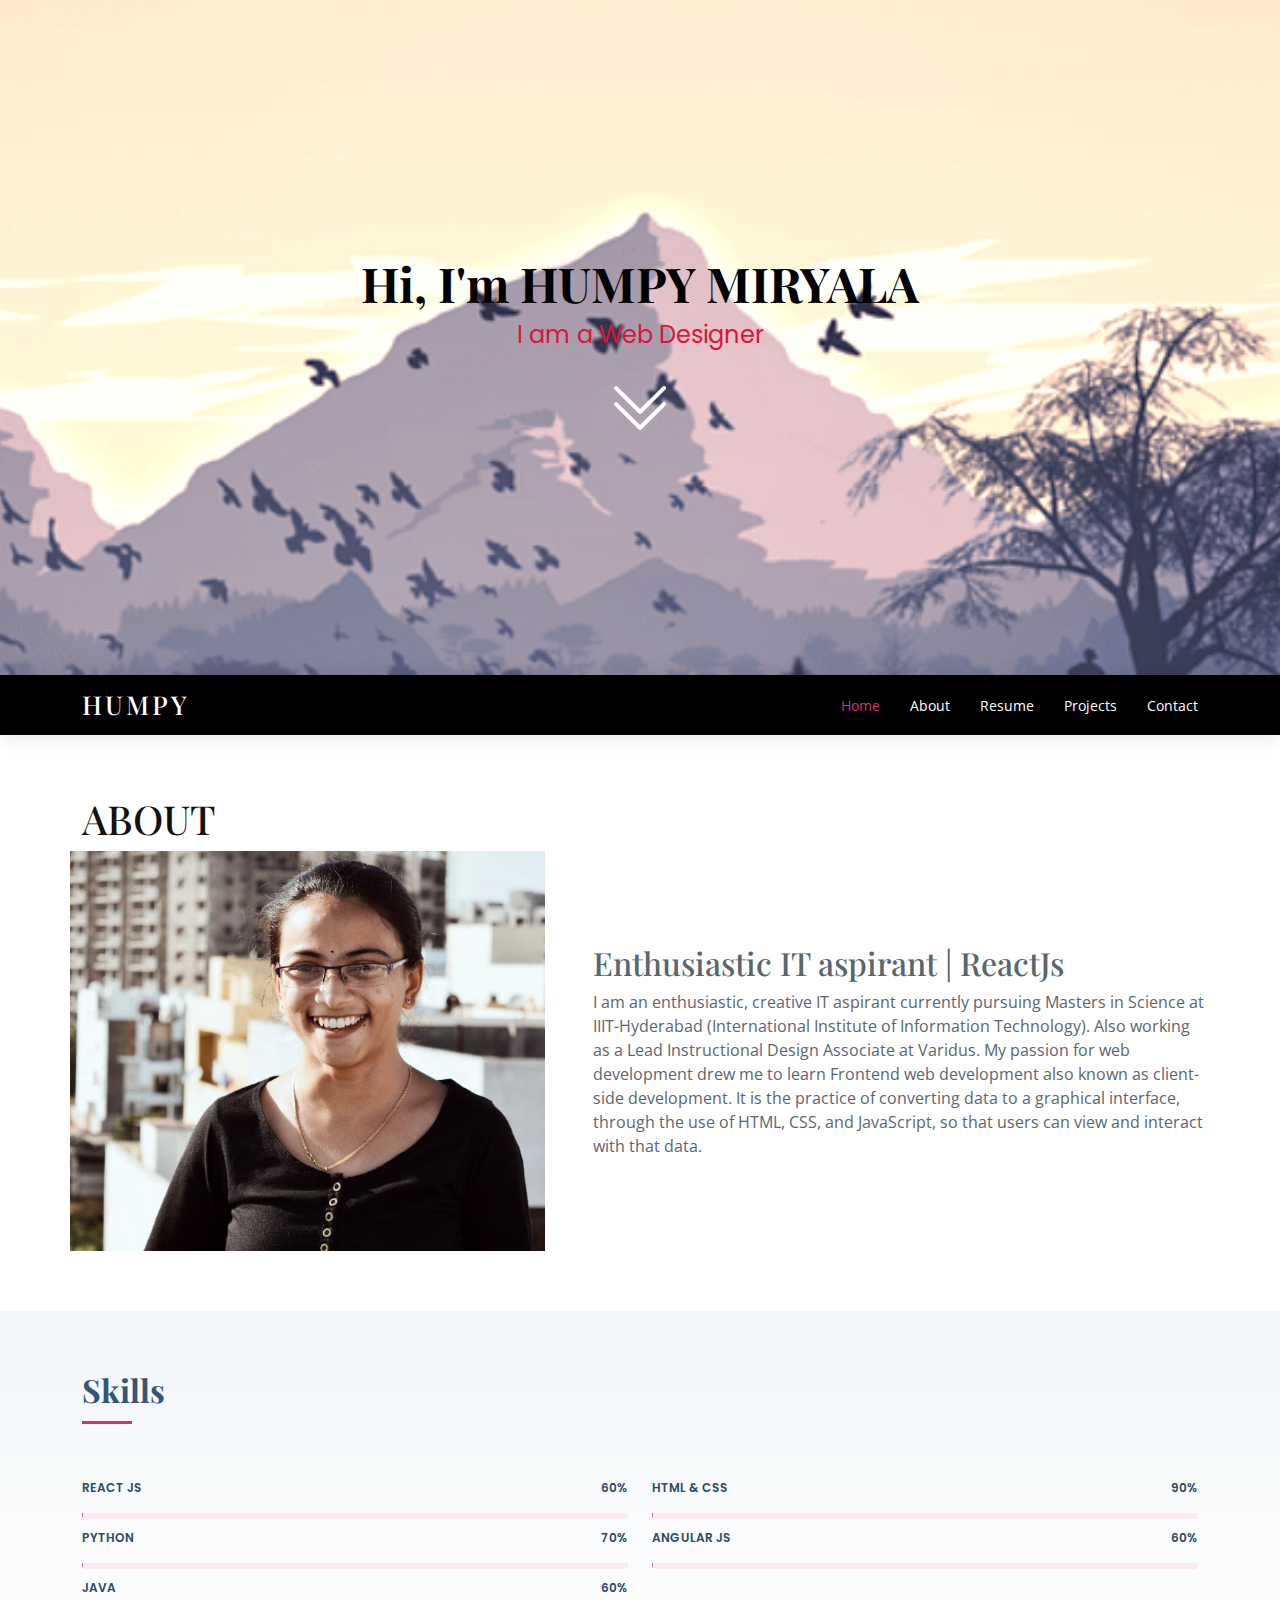
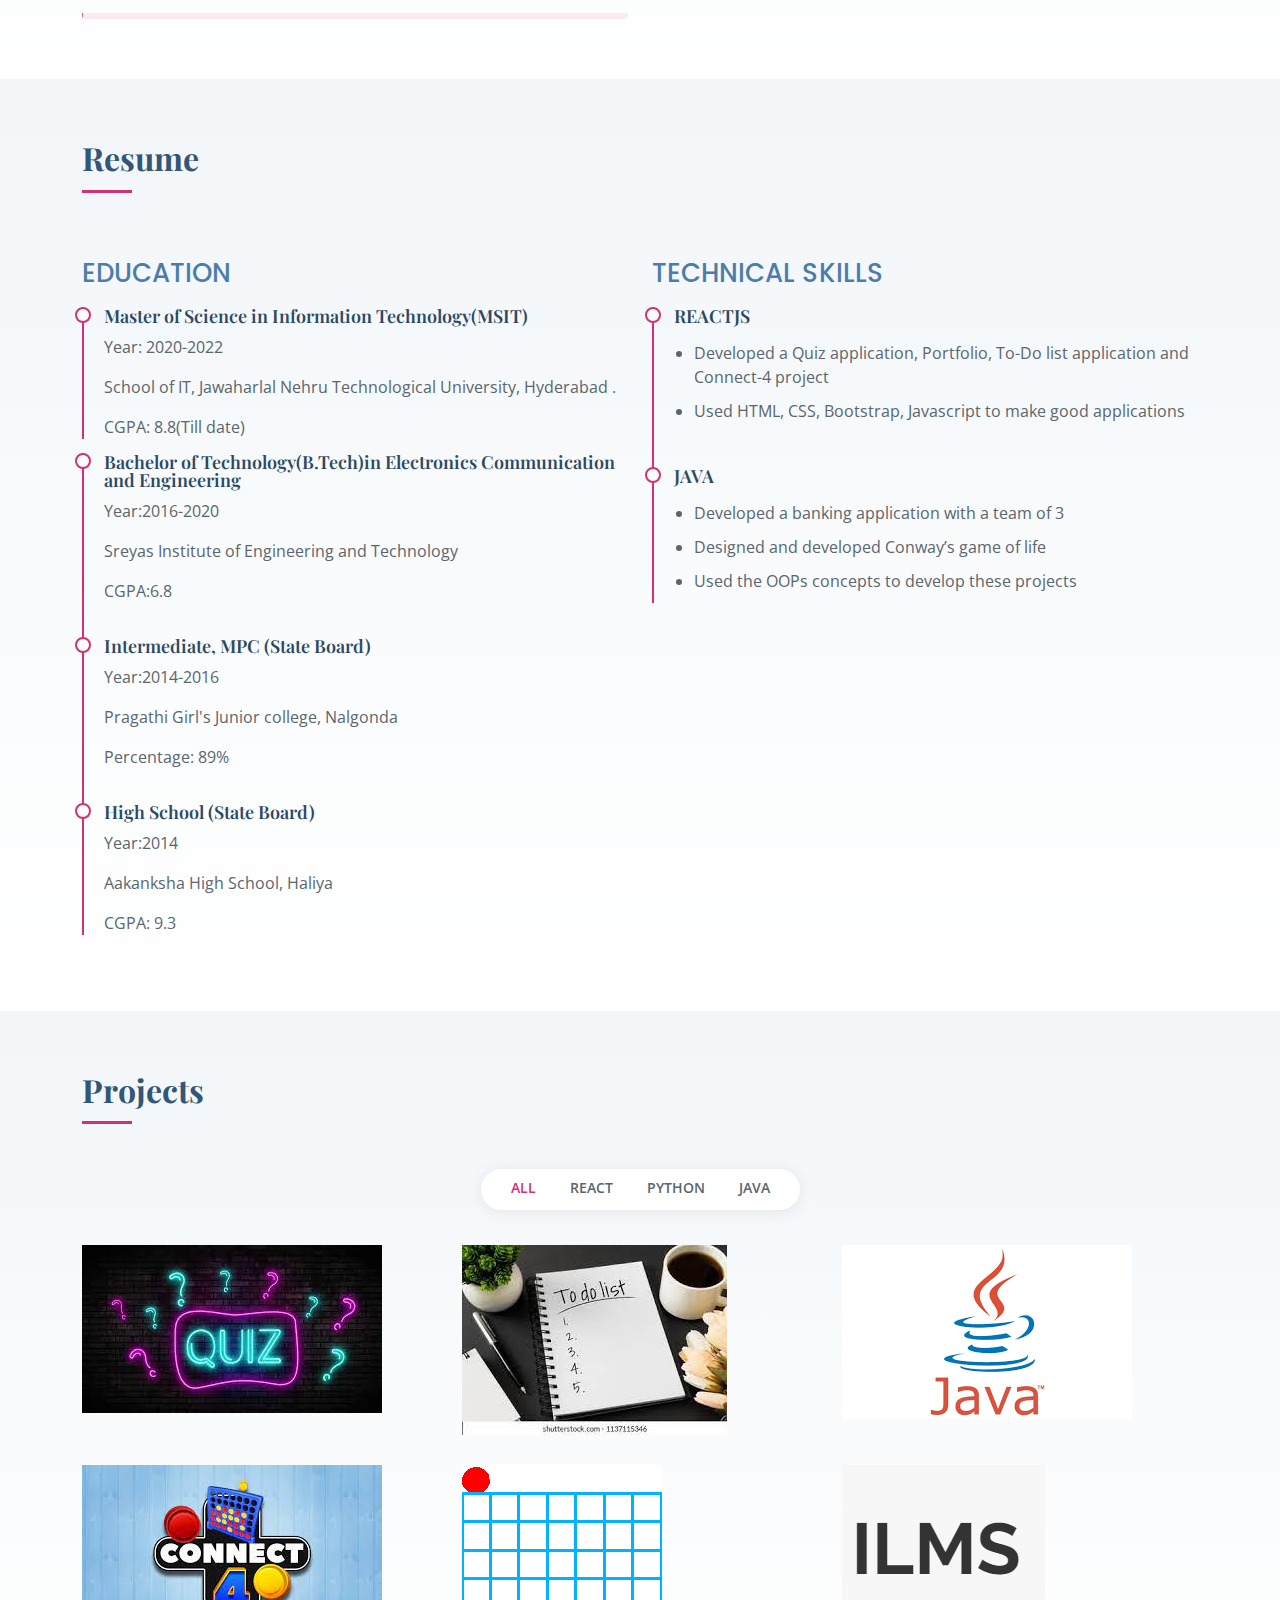
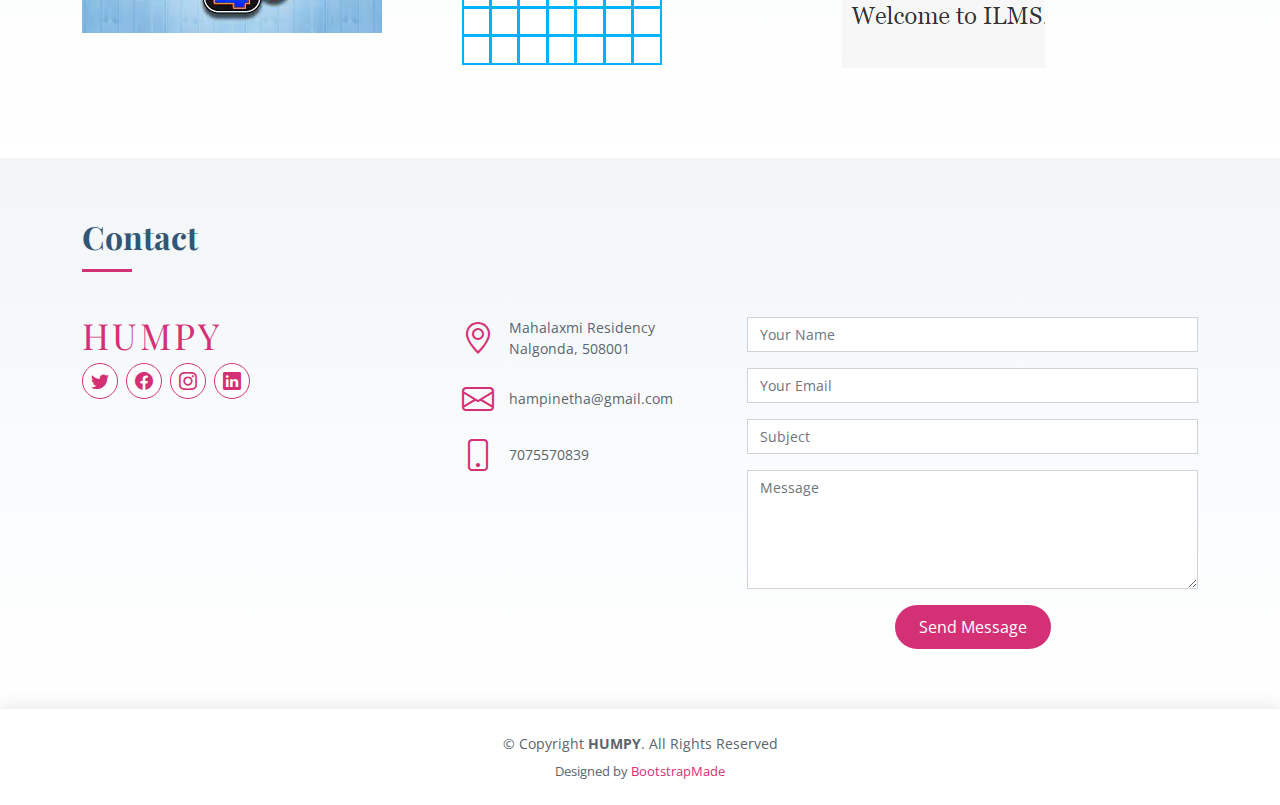
<file: index.html>
<!DOCTYPE html>
<html lang="en">

<head>
  <meta charset="utf-8">
  <meta content="width=device-width, initial-scale=1.0" name="viewport">

  <title>HUMPY Bootstrap Template - Index</title>
  <meta content="" name="description">
  <meta content="" name="keywords">

 

  <!-- Google Fonts -->
  <link href="https://fonts.googleapis.com/css?family=Open+Sans:300,300i,400,400i,600,600i,700,700i|Poppins:300,300i,400,400i,500,500i,600,600i,700,700i|Playfair+Display:400,400i,500,500i,600,600i,700,700i&subset=cyrillic" rel="stylesheet">

  <!-- Vendor CSS Files -->
  <link href="assets/vendor/bootstrap/css/bootstrap.min.css" rel="stylesheet">
  <link href="assets/vendor/bootstrap-icons/bootstrap-icons.css" rel="stylesheet">
  <link href="assets/vendor/boxicons/css/boxicons.min.css" rel="stylesheet">
  <link href="assets/vendor/glightbox/css/glightbox.min.css" rel="stylesheet">
  <link href="assets/vendor/swiper/swiper-bundle.min.css" rel="stylesheet">

  <!-- Template Main CSS File -->
  <link href="assets/css/style.css" rel="stylesheet">

</head>

<body>

  <!-- ======= Hero Section ======= -->
  <section id="hero" class="d-flex flex-column align-items-center justify-content-center">
    <h1>Hi, I'm HUMPY MIRYALA</h1>
    <h2><strong>I am a Web Designer</strong> </h2>
    <a href="#about" class="btn-get-started scrollto"><i class="bi bi-chevron-double-down"></i></a>
  </section><!-- End Hero -->

  <!-- ======= Header ======= -->
  <header id="header" class="d-flex align-items-center">
    <div class="container d-flex align-items-center justify-content-between">

      <div class="logo">
        <h1><a href="index.html">HUMPY</a></h1>
        <!-- Uncomment below if you prefer to use an image logo -->
        <!-- <a href="index.html"><img src="assets/img/logo.png" alt="" class="img-fluid"></a>-->
      </div>

      <nav id="navbar" class="navbar">
        <ul>
          <li><a class="nav-link scrollto active" href="#hero">Home</a></li>
          <li><a class="nav-link scrollto" href="#about">About</a></li>
          <li><a class="nav-link scrollto" href="#resume">Resume</a></li>
          
          <li><a class="nav-link scrollto" href="#portfolio">Projects</a></li>
          
          <li><a class="nav-link scrollto" href="#contact">Contact</a></li>
        </ul>
        <i class="bi bi-list mobile-nav-toggle"></i>
      </nav><!-- .navbar -->

    </div>
  </header><!-- End Header -->

  <main id="main">

    <!-- ======= About Section ======= -->
   
    <section id="about" class="about">
      <div class="container">
         <h1>ABOUT</h1>
        <div class="row no-gutters">
          <div class="image col-xl-5 d-flex align-items-stretch justify-content-center justify-content-lg-start"></div>
          <div class="col-xl-7 ps-0 ps-lg-5 pe-lg-1 d-flex align-items-stretch">
            <div class="content d-flex flex-column justify-content-center">
            <h2>Enthusiastic IT aspirant | ReactJs </h2>

            <p> I am an enthusiastic, creative IT aspirant currently pursuing Masters in Science at IIIT-Hyderabad (International Institute of Information Technology). Also working as a Lead Instructional Design Associate at Varidus.

              My passion for web development drew me to learn Frontend web development also known as client-side development. It is the practice of converting data to a graphical interface, through the use of HTML, CSS, and JavaScript, so that users can view and interact with that data.
          </p>
          
    </section><!-- End About Section -->

    <!-- ======= Skills Section ======= -->
    <section id="skills" class="skills section-bg">
      <div class="container">

        <div class="section-title">
          <h2>Skills</h2>
          
        </div>

        <div class="row skills-content">

          <div class="col-lg-6">

             <div class="progress">
              <span class="skill">REACT JS<i class="val">60%</i></span>
              <div class="progress-bar-wrap">
                <div class="progress-bar" role="progressbar" aria-valuenow="60" aria-valuemin="0" aria-valuemax="100"></div>
              </div>
            </div>

            <div class="progress">
              <span class="skill">PYTHON<i class="val">70%</i></span>
              <div class="progress-bar-wrap">
                <div class="progress-bar" role="progressbar" aria-valuenow="70" aria-valuemin="0" aria-valuemax="100"></div>
              </div>
            </div>

            <div class="progress">
              <span class="skill">JAVA <i class="val">60%</i></span>
              <div class="progress-bar-wrap">
                <div class="progress-bar" role="progressbar" aria-valuenow="60" aria-valuemin="0" aria-valuemax="100"></div>
              </div>
            </div>

          </div>

          <div class="col-lg-6">

            <div class="progress">
              <span class="skill">HTML & CSS<i class="val">90%</i></span>
              <div class="progress-bar-wrap">
                <div class="progress-bar" role="progressbar" aria-valuenow="90" aria-valuemin="0" aria-valuemax="100"></div>
              </div>
            </div>

            <div class="progress">
              <span class="skill">ANGULAR JS <i class="val">60%</i></span>
              <div class="progress-bar-wrap">
                <div class="progress-bar" role="progressbar" aria-valuenow="60" aria-valuemin="0" aria-valuemax="100"></div>
              </div>
            </div>


          </div>

        </div>

      </div>
    </section><!-- End Skills Section -->

    <!-- ======= Resume Section ======= -->
    <section id="resume" class="resume section-bg">
      <div class="container">

        <div class="section-title">
          <h2>Resume</h2>
        
        </div>

        <div class="row">
          <div class="col-lg-6">
            <h3 class="resume-title">EDUCATION</h3>
            <div class="resume-item pb-0">
              <h4>Master of Science in Information Technology(MSIT)</h4>
              <p> Year: 2020-2022 </p>
              <p> School of IT, Jawaharlal Nehru Technological University, Hyderabad .</p>
              <p>CGPA: 8.8(Till date) </p>
            </div>

            <div class="resume-item">
              <h4>Bachelor of Technology(B.Tech)in Electronics Communication and Engineering</h4>
              <p>Year:2016-2020</p>
              <p>Sreyas Institute of Engineering and Technology </p>
              <p>CGPA:6.8</p>
            </div>

            <div class="resume-item">
              <h4>Intermediate, MPC (State Board)  </h4>
              <p>Year:2014-2016 </p>
              <p>Pragathi Girl's Junior college, Nalgonda</p>
              <p>Percentage: 89%</p>
            </div>

           <div class="resume-item pb-0">
              <h4>High School (State Board)</h4>
              <p> Year:2014 </p>
              <p> Aakanksha High School, Haliya</p>
              <p>CGPA: 9.3 </p>
            </div>
          </div>


          <div class="col-lg-6">
            <h3 class="resume-title">TECHNICAL SKILLS</h3>
            <div class="resume-item">
              <h4>REACTJS</h4>
              <p>
              <ul>
                <li> Developed a Quiz application, Portfolio, To-Do list application and Connect-4 project </li>
                <li>Used HTML, CSS, Bootstrap, Javascript to make good applications </li>
              </ul>
              </p>
            </div>
            <!-- <div class="resume-item">
              <h4>CLOUD DEVOPS</h4>
              <p>
              <ul>
                <li> In Cloud deployed the static web pages using S3 bucket, and EC2 Instance</li>
                 <li> Designed Infrastructure diagram for an organization </li>
                <li>Have knowledge on Ansible and Jenkins</li>
              </ul>
              </p>
            </div> -->

           <div class="resume-item">
              <h4>JAVA</h4>
              <p>
              <ul>
                <li> Developed a banking application with a team of 3 </li>
                <li> Designed and developed Conway’s game of life </li>
                <li>Used the OOPs concepts to develop these projects </li>

              </ul>
              </p>
            </div>
          </div>
        </div>

      </div>
    </section><!-- End Resume Section -->


    <!-- ======= Portfolio Section ======= -->
    <section id="portfolio" class="portfolio section-bg">
      <div class="container">

        <div class="section-title">
          <h2>Projects </h2>
         
        </div>

        <div class="row">
          <div class="col-lg-12 d-flex justify-content-center">
            <ul id="portfolio-flters">
              <li data-filter="*" class="filter-active">All</li>
              <li data-filter=".filter-app">REACT</li>
              <li data-filter=".filter-card">PYTHON</li>
              <li data-filter=".filter-web">JAVA</li>
            </ul>
          </div>
        </div>

        <div class="row portfolio-container">

          <div class="col-lg-4 col-md-6 portfolio-item filter-app">
            <div class="portfolio-wrap">
              <img src="assets/img/portfolio/quu.jpg" class="img-fluid" alt="">
              <div class="portfolio-info">
                <h4>QUIZ APPLICATION </h4>
                <p>HTML,CSS,JAVASCRIPT,BOOTSTRAP</p>
              </div>
              <div class="portfolio-links">
                <a href="assets/img/portfolio/quu.jpg" data-gallery="portfolioGallery" class="portfolio-lightbox" title="REACT"><i class="bx bx-plus"></i></a>
                <a href="portfolio-details.html" title="More Details"><i class="bx bx-link"></i></a>
              </div>
            </div>
          </div>

         

          <div class="col-lg-4 col-md-6 portfolio-item filter-app">
            <div class="portfolio-wrap">
              <img src="assets/img/portfolio/todo.jpg" class="img-fluid" alt="">
              <div class="portfolio-info">
                <h4>TODO LIST </h4>
                <p>HTML,CSS,JAVASCRIPT,BOOTSTRAP,JSON,AJAX</p>
              </div>
              <div class="portfolio-links">
                <a href="assets/img/portfolio/todo.jpg" data-gallery="portfolioGallery" class="portfolio-lightbox" title="TODO LIST"><i class="bx bx-plus"></i></a>
                <a href="reactproject2.html" title="More Details"><i class="bx bx-link"></i></a>
              </div>
            </div>
          </div>

          

          <div class="col-lg-4 col-md-6 portfolio-item filter-web">
            <div class="portfolio-wrap">
              <img src="assets/img/portfolio/java.png" class="img-fluid" alt="">
              <div class="portfolio-info">
                <h4>JAVA</h4>
                <p>OOPS</p>
              </div>
              <div class="portfolio-links">
                <a href="assets/img/portfolio/java.png" data-gallery="portfolioGallery" class="portfolio-lightbox" title="JAVA"><i class="bx bx-plus"></i></a>
                <a href="javaproject.html" title="More Details"><i class="bx bx-link"></i></a>
              </div>
            </div>
          </div>

          <div class="col-lg-4 col-md-6 portfolio-item filter-app">
            <div class="portfolio-wrap">
              <img src="assets/img/portfolio/connect.jpg" class="img-fluid" alt="">
              <div class="portfolio-info">
                <h4>CONNECT4</h4>
                <p>HTML,CSS,JAVASCRIPT,BOOTSTRAP,JSON,AJAX</p>
              </div>
              <div class="portfolio-links">
                <a href="assets/img/portfolio/connect.jpg" data-gallery="portfolioGallery" class="portfolio-lightbox" title="CONNECT4"><i class="bx bx-plus"></i></a>
                <a href="reactproject3.html" title="More Details"><i class="bx bx-link"></i></a>
              </div>
            </div>
          </div>

          <div class="col-lg-4 col-md-6 portfolio-item filter-card">
            <div class="portfolio-wrap">
              <img src="assets/img/portfolio/cont.gif" class="img-fluid" alt="">
              <div class="portfolio-info">
                <h4>CONNECT4 </h4>
                <p>PYTHON</p>
              </div>
              <div class="portfolio-links">
                <a href="assets/img/portfolio/cont.gif" data-gallery="portfolioGallery" class="portfolio-lightbox" title="Card 1"><i class="bx bx-plus"></i></a>
                <a href="pythonproject.html" title="More Details"><i class="bx bx-link"></i></a>
              </div>
            </div>
          </div>      
         <!-- ILMS-->
          <div class="col-lg-4 col-md-6 portfolio-item filter-app">
            <div class="portfolio-wrap">
              <img src="assets/img/portfolio/ilms.png" class="img-fluid" alt="">
              <div class="portfolio-info">
                <h4>ILMS </h4>
                <p>REACTJS</p>
              </div>
              <div class="portfolio-links">
                <a href="assets/img/portfolio/ilms.png" data-gallery="portfolioGallery" class="portfolio-lightbox" title="ilms"><i class="bx bx-plus"></i></a>
                <a href="reactproject4.html" title="More Details"><i class="bx bx-link"></i></a>
              </div>
            </div>
          </div>      
         

        </div>

      </div>
    </section><!-- End Portfolio Section -->

    

    <!-- ======= Contact Section ======= -->
    <section id="contact" class="contact section-bg">
      <div class="container">

        <div class="section-title">
          <h2>Contact</h2>
          
        </div>

        <div class="row">

          <div class="col-lg-4 col-md-4">
            <div class="contact-about">
              <h3>HUMPY</h3>
              
              <div class="social-links">
                <a href="https://twitter.com/Humpymiryala1" class="twitter"><i class="bi bi-twitter"></i></a>
                <a href="#" class="facebook"><i class="bi bi-facebook"></i></a>
                <a href="https://www.instagram.com/humpymiryala/" class="instagram"><i class="bi bi-instagram"></i></a>
                <a href="https://www.linkedin.com/in/humpy-miryala" class="linkedin"><i class="bi bi-linkedin"></i></a>
              </div>
            </div>
          </div>

          <div class="col-lg-3 col-md-4">
            <div class="info">
              <div class="d-flex align-items-center">
                <i class="bi bi-geo-alt"></i>
                <p>Mahalaxmi Residency<br>Nalgonda, 508001</p>
              </div>

              <div class="d-flex align-items-center mt-4">
                <i class="bi bi-envelope"></i>
                <p>hampinetha@gmail.com</p>
              </div>

              <div class="d-flex align-items-center mt-4">
                <i class="bi bi-phone"></i>
                <p>7075570839</p>
              </div>

            </div>
          </div>

          <div class="col-lg-5 col-md-8">
            <form action="forms/contact.php" method="post" role="form" class="php-email-form">
              <div class="form-group">
                <input type="text" name="name" class="form-control" id="name" placeholder="Your Name" required>
              </div>
              <div class="form-group mt-3">
                <input type="email" class="form-control" name="email" id="email" placeholder="Your Email" required>
              </div>
              <div class="form-group mt-3">
                <input type="text" class="form-control" name="subject" id="subject" placeholder="Subject" required>
              </div>
              <div class="form-group mt-3">
                <textarea class="form-control" name="message" rows="5" placeholder="Message" required></textarea>
              </div>
              <div class="my-3">
                <div class="loading">Loading</div>
                <div class="error-message"></div>
                <div class="sent-message">Your message has been sent. Thank you!</div>
              </div>
              <div class="text-center"><button type="submit">Send Message</button></div>
            </form>
          </div>

        </div>

      </div>
    </section><!-- End Contact Section -->

  </main><!-- End #main -->

  <!-- ======= Footer ======= -->
  <footer id="footer">
    <div class="container">
      <div class="copyright">
        &copy; Copyright <strong><span>HUMPY</span></strong>. All Rights Reserved
      </div>
      <div class="credits">
        <!-- All the links in the footer should remain intact. -->
        <!-- You can delete the links only if you purchased the pro version. -->
        <!-- Licensing information: https://bootstrapmade.com/license/ -->
        <!-- Purchase the pro version with working PHP/AJAX contact form: https://bootstrapmade.com/free-html-bootstrap-template-lonely/ -->
        Designed by <a href="https://bootstrapmade.com/">BootstrapMade</a>
      </div>
    </div>
  </footer><!-- End  Footer -->

  <a href="#" class="back-to-top d-flex align-items-center justify-content-center"><i class="bi bi-arrow-up-short"></i></a>

  <!-- Vendor JS Files -->
  <script src="assets/vendor/bootstrap/js/bootstrap.bundle.min.js"></script>
  <script src="assets/vendor/glightbox/js/glightbox.min.js"></script>
  <script src="assets/vendor/isotope-layout/isotope.pkgd.min.js"></script>
  <script src="assets/vendor/php-email-form/validate.js"></script>
  <script src="assets/vendor/purecounter/purecounter.js"></script>
  <script src="assets/vendor/swiper/swiper-bundle.min.js"></script>
  <script src="assets/vendor/waypoints/noframework.waypoints.js"></script>

  <!-- Template Main JS File -->
  <script src="assets/js/main.js"></script>

</body>

</html>
</file>
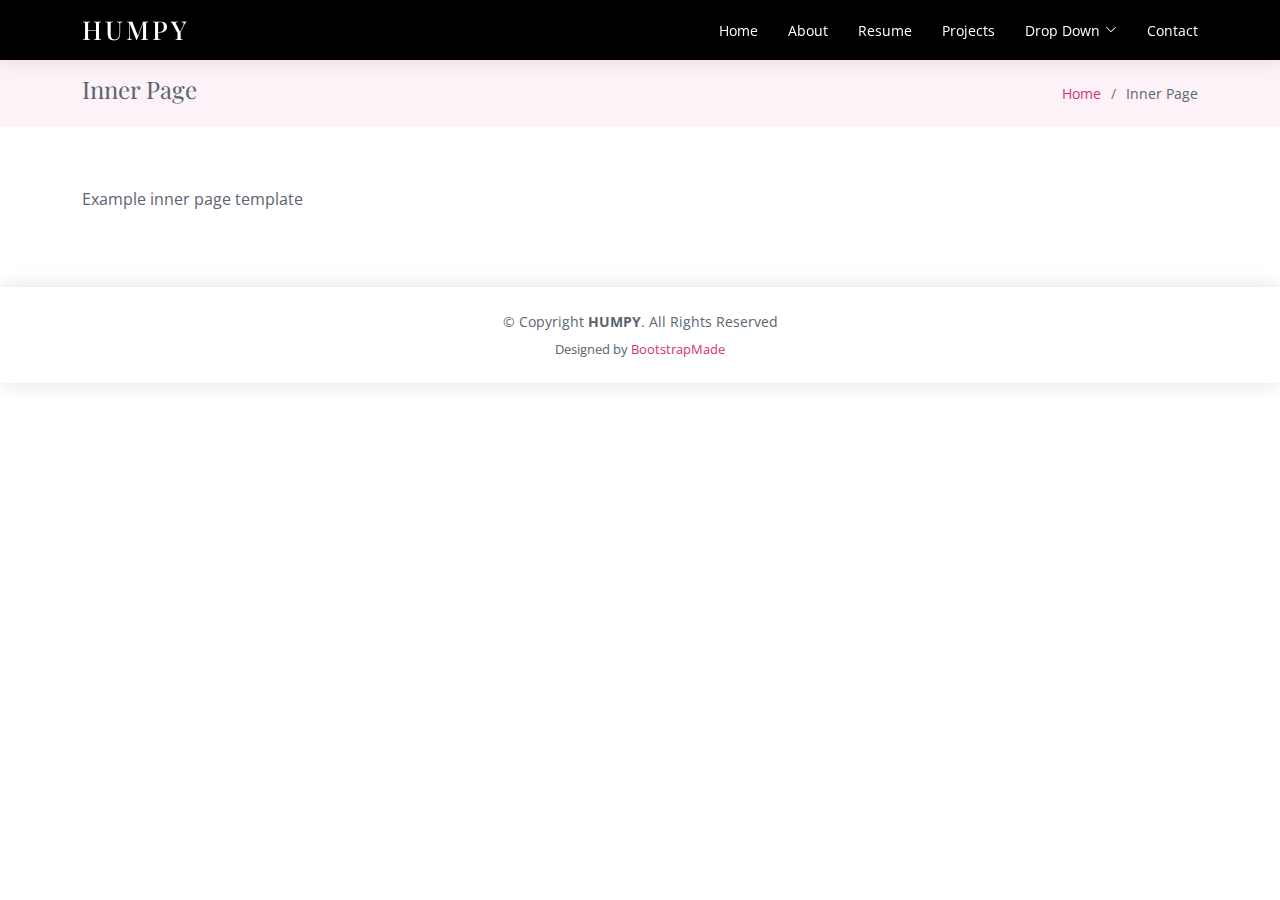
<file: inner-page.html>
<!DOCTYPE html>
<html lang="en">

<head>
  <meta charset="utf-8">
  <meta content="width=device-width, initial-scale=1.0" name="viewport">

  <title>Inner Page - HUMPY Bootstrap Template</title>
  <meta content="" name="description">
  <meta content="" name="keywords">

  

  <!-- Google Fonts -->
  <link href="https://fonts.googleapis.com/css?family=Open+Sans:300,300i,400,400i,600,600i,700,700i|Poppins:300,300i,400,400i,500,500i,600,600i,700,700i|Playfair+Display:400,400i,500,500i,600,600i,700,700i&subset=cyrillic" rel="stylesheet">

  <!-- Vendor CSS Files -->
  <link href="assets/vendor/bootstrap/css/bootstrap.min.css" rel="stylesheet">
  <link href="assets/vendor/bootstrap-icons/bootstrap-icons.css" rel="stylesheet">
  <link href="assets/vendor/boxicons/css/boxicons.min.css" rel="stylesheet">
  <link href="assets/vendor/glightbox/css/glightbox.min.css" rel="stylesheet">
  <link href="assets/vendor/swiper/swiper-bundle.min.css" rel="stylesheet">

  <!-- Template Main CSS File -->
  <link href="assets/css/style.css" rel="stylesheet">

  <!-- =======================================================
  * Template Name: Lonely - v4.2.0
  * Template URL: https://bootstrapmade.com/free-html-bootstrap-template-lonely/
  * Author: BootstrapMade.com
  * License: https://bootstrapmade.com/license/
  ======================================================== -->
</head>

<body>

  <!-- ======= Header ======= -->
  <header id="header" class="d-flex align-items-center">
    <div class="container d-flex align-items-center justify-content-between">

      <div class="logo">
        <h1><a href="index.html">HUMPY</a></h1>
        <!-- Uncomment below if you prefer to use an image logo -->
        <!-- <a href="index.html"><img src="assets/img/logo.png" alt="" class="img-fluid"></a>-->
      </div>

      <nav id="navbar" class="navbar">
        <ul>
          <li><a class="nav-link scrollto " href="#hero">Home</a></li>
          <li><a class="nav-link scrollto" href="#about">About</a></li>
          <li><a class="nav-link scrollto" href="#resume">Resume</a></li>
          <!-- <li><a class="nav-link scrollto" href="#services">Services</a></li> -->
          <li><a class="nav-link scrollto" href="#portfolio">Projects</a></li>
          <li class="dropdown"><a href="#"><span>Drop Down</span> <i class="bi bi-chevron-down"></i></a>
           
          </li>
          <li><a class="nav-link scrollto" href="#contact">Contact</a></li>
        </ul>
        <i class="bi bi-list mobile-nav-toggle"></i>
      </nav><!-- .navbar -->

    </div>
  </header><!-- End Header -->

  <main id="main">

    <!-- ======= Breadcrumbs Section ======= -->
    <section class="breadcrumbs">
      <div class="container">

        <div class="d-flex justify-content-between align-items-center">
          <h2>Inner Page</h2>
          <ol>
            <li><a href="index.html">Home</a></li>
            <li>Inner Page</li>
          </ol>
        </div>

      </div>
    </section><!-- End Breadcrumbs Section -->

    <section class="inner-page">
      <div class="container">
        <p>
          Example inner page template
        </p>
      </div>
    </section>

  </main><!-- End #main -->

  <!-- ======= Footer ======= -->
  <footer id="footer">
    <div class="container">
      <div class="copyright">
        &copy; Copyright <strong><span>HUMPY</span></strong>. All Rights Reserved
      </div>
      <div class="credits">
        <!-- All the links in the footer should remain intact. -->
        <!-- You can delete the links only if you purchased the pro version. -->
        <!-- Licensing information: https://bootstrapmade.com/license/ -->
        <!-- Purchase the pro version with working PHP/AJAX contact form: https://bootstrapmade.com/free-html-bootstrap-template-lonely/ -->
        Designed by <a href="https://bootstrapmade.com/">BootstrapMade</a>
      </div>
    </div>
  </footer><!-- End  Footer -->

  <a href="#" class="back-to-top d-flex align-items-center justify-content-center"><i class="bi bi-arrow-up-short"></i></a>

  <!-- Vendor JS Files -->
  <script src="assets/vendor/bootstrap/js/bootstrap.bundle.min.js"></script>
  <script src="assets/vendor/glightbox/js/glightbox.min.js"></script>
  <script src="assets/vendor/isotope-layout/isotope.pkgd.min.js"></script>
  <script src="assets/vendor/php-email-form/validate.js"></script>
  <script src="assets/vendor/purecounter/purecounter.js"></script>
  <script src="assets/vendor/swiper/swiper-bundle.min.js"></script>
  <script src="assets/vendor/waypoints/noframework.waypoints.js"></script>

  <!-- Template Main JS File -->
  <script src="assets/js/main.js"></script>

</body>

</html>
</file>
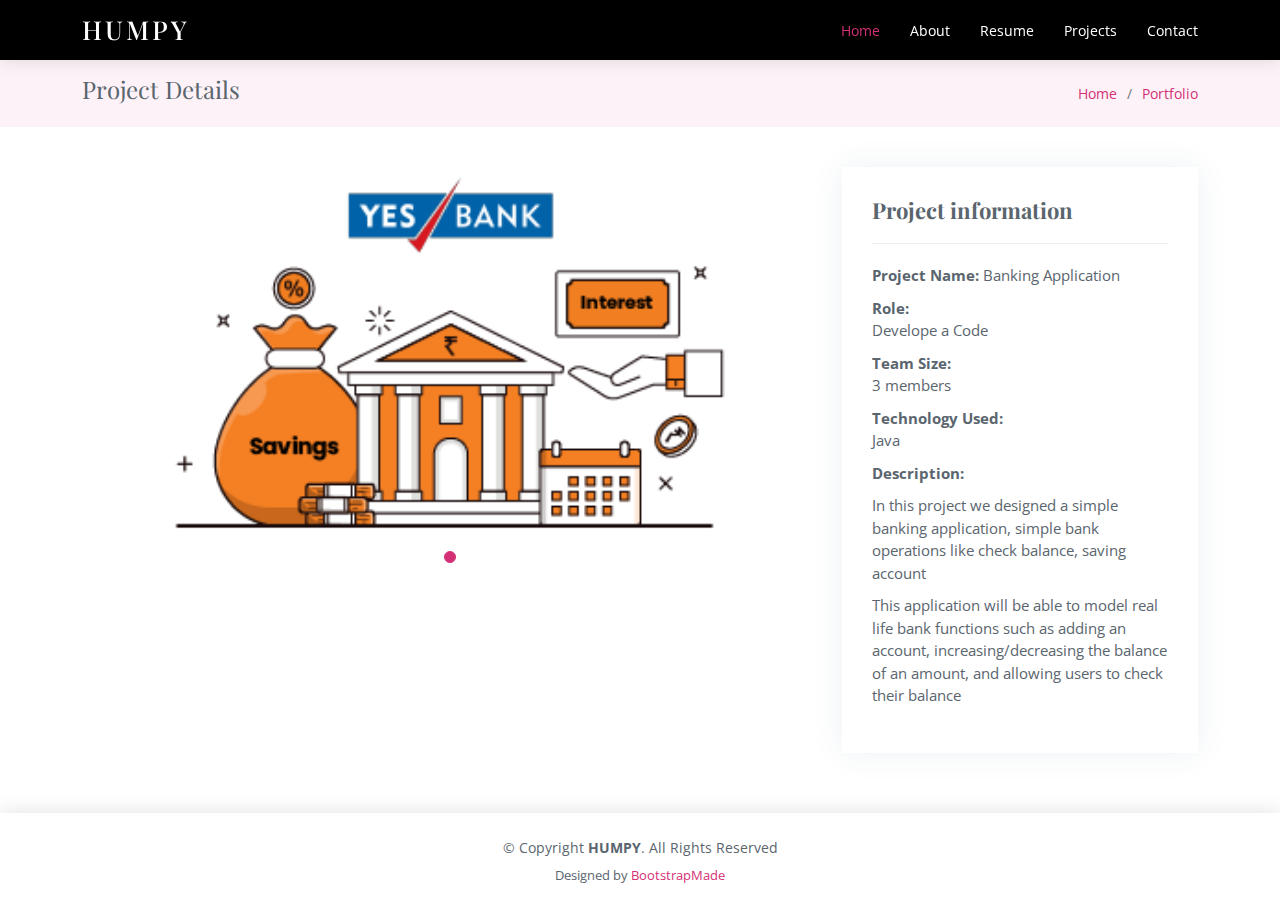
<file: javaproject.html>
<!DOCTYPE html>
<html lang="en">

<head>
  <meta charset="utf-8">
  <meta content="width=device-width, initial-scale=1.0" name="viewport">

  <title>Portfolio Details - HUMPY Bootstrap Template</title>
  <meta content="" name="description">
  <meta content="" name="keywords">

  

  <!-- Google Fonts -->
  <link href="https://fonts.googleapis.com/css?family=Open+Sans:300,300i,400,400i,600,600i,700,700i|Poppins:300,300i,400,400i,500,500i,600,600i,700,700i|Playfair+Display:400,400i,500,500i,600,600i,700,700i&subset=cyrillic" rel="stylesheet">

  <!-- Vendor CSS Files -->
  <link href="assets/vendor/bootstrap/css/bootstrap.min.css" rel="stylesheet">
  <link href="assets/vendor/bootstrap-icons/bootstrap-icons.css" rel="stylesheet">
  <link href="assets/vendor/boxicons/css/boxicons.min.css" rel="stylesheet">
  <link href="assets/vendor/glightbox/css/glightbox.min.css" rel="stylesheet">
  <link href="assets/vendor/swiper/swiper-bundle.min.css" rel="stylesheet">

  <!-- Template Main CSS File -->
  <link href="assets/css/style.css" rel="stylesheet">

  <!-- =======================================================
  * Template Name: Lonely - v4.2.0
  * Template URL: https://bootstrapmade.com/free-html-bootstrap-template-lonely/
  * Author: BootstrapMade.com
  * License: https://bootstrapmade.com/license/
  ======================================================== -->
</head>

<body>

  <!-- ======= Header ======= -->
  <header id="header" class="d-flex align-items-center">
    <div class="container d-flex align-items-center justify-content-between">

      <div class="logo">
        <h1><a href="index.html">HUMPY</a></h1>
        <!-- Uncomment below if you prefer to use an image logo -->
        <!-- <a href="index.html"><img src="assets/img/logo.png" alt="" class="img-fluid"></a>-->
      </div>

      <nav id="navbar" class="navbar">
        <ul>
          <li><a class="nav-link scrollto active" href="#hero">Home</a></li>
          <li><a class="nav-link scrollto" href="#about">About</a></li>
          <li><a class="nav-link scrollto" href="#resume">Resume</a></li>
         
          <li><a class="nav-link scrollto" href="#portfolio">Projects</a></li>
          
          <li><a class="nav-link scrollto" href="#contact">Contact</a></li>
        </ul>
        <i class="bi bi-list mobile-nav-toggle"></i>
      </nav><!-- .navbar -->

    </div>
  </header><!-- End Header -->

  <main id="main">

    <!-- ======= Breadcrumbs Section ======= -->
    <section class="breadcrumbs">
      <div class="container">

        <div class="d-flex justify-content-between align-items-center">
          <h2>Project Details</h2>
          <ol>
            <li><a href="index.html">Home</a></li>
            <li><a href="portfolio.html">Portfolio</a></li>
            
          </ol>
        </div>

      </div>
    </section><!-- Breadcrumbs Section -->

    <!-- ======= Portfolio Details Section ======= -->
    <section id="portfolio-details" class="portfolio-details">
      <div class="container">

        <div class="row gy-4">

          <div class="col-lg-8">
            <div class="portfolio-details-slider swiper-container">
              <div class="swiper-wrapper align-items-center">

                <div class="swiper-slide">
                  <img src="assets/img/portfolio/bankbank.png" alt="">
                </div>

            
              </div>
              <div class="swiper-pagination"></div>
            </div>
          </div>

          <div class="col-lg-4">
            <div class="portfolio-info">
              <h3>Project information</h3>
              <ul>
                <li><strong>Project Name:</strong> Banking Application </li>
                <li><strong>Role:</strong><br>Develope a Code  </li>
                <li><strong>Team Size:</strong><br>3 members  </li>
                  <li><strong>Technology Used:</strong><br>Java  </li>
                <li><strong>Description:</strong></li>
                 <li>In this project we designed a simple banking application, simple bank operations like check balance, saving account 


</li>
              
                <li> This application will be able to model real life bank functions such as adding an account, increasing/decreasing the balance of an amount, and allowing users to check their balance 
</li>
               
               

              </ul>
            </div>
           
          </div>

        </div>

      </div>
    </section><!-- End Portfolio Details Section -->

  </main><!-- End #main -->

  <!-- ======= Footer ======= -->
  <footer id="footer">
    <div class="container">
      <div class="copyright">
        &copy; Copyright <strong><span>HUMPY</span></strong>. All Rights Reserved
      </div>
      <div class="credits">
        <!-- All the links in the footer should remain intact. -->
        <!-- You can delete the links only if you purchased the pro version. -->
        <!-- Licensing information: https://bootstrapmade.com/license/ -->
        <!-- Purchase the pro version with working PHP/AJAX contact form: https://bootstrapmade.com/free-html-bootstrap-template-lonely/ -->
        Designed by <a href="https://bootstrapmade.com/">BootstrapMade</a>
      </div>
    </div>
  </footer><!-- End  Footer -->

  <a href="#" class="back-to-top d-flex align-items-center justify-content-center"><i class="bi bi-arrow-up-short"></i></a>

  <!-- Vendor JS Files -->
  <script src="assets/vendor/bootstrap/js/bootstrap.bundle.min.js"></script>
  <script src="assets/vendor/glightbox/js/glightbox.min.js"></script>
  <script src="assets/vendor/isotope-layout/isotope.pkgd.min.js"></script>
  <script src="assets/vendor/php-email-form/validate.js"></script>
  <script src="assets/vendor/purecounter/purecounter.js"></script>
  <script src="assets/vendor/swiper/swiper-bundle.min.js"></script>
  <script src="assets/vendor/waypoints/noframework.waypoints.js"></script>

  <!-- Template Main JS File -->
  <script src="assets/js/main.js"></script>

</body>

</html>
</file>
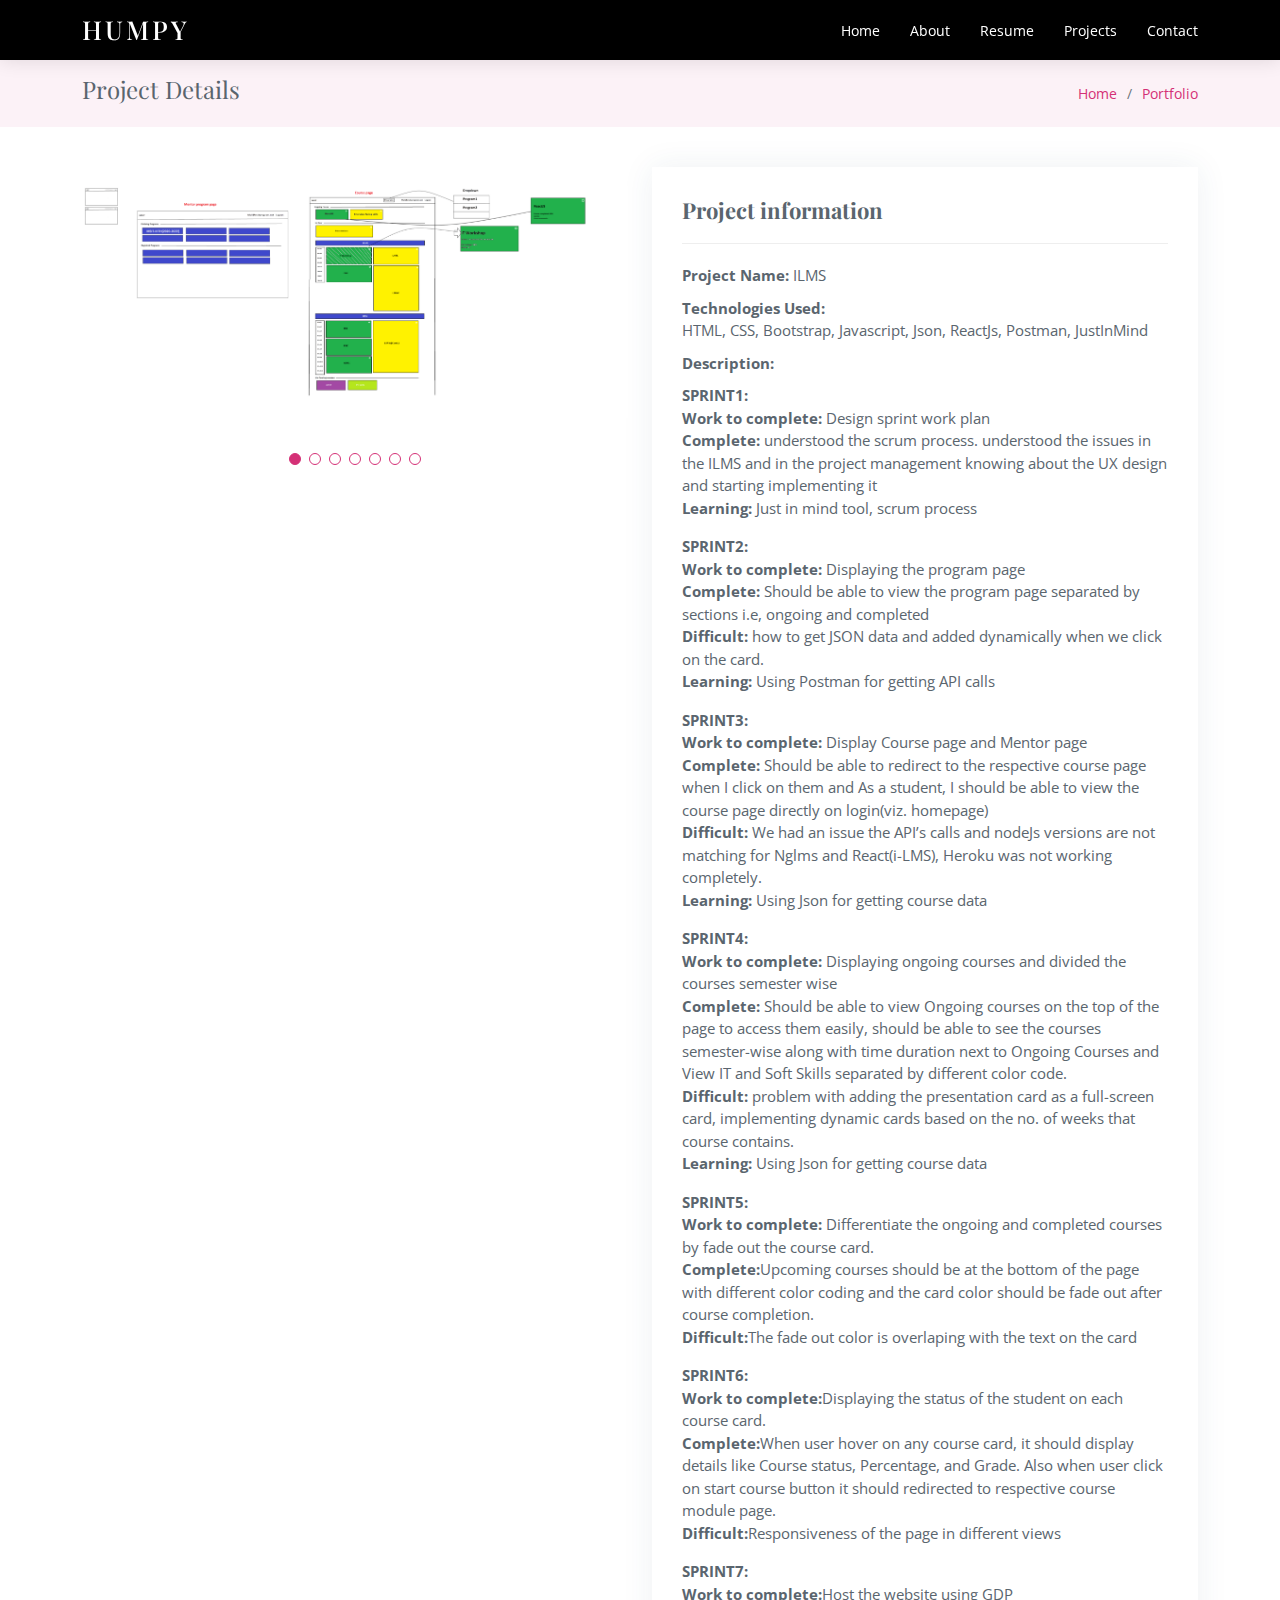
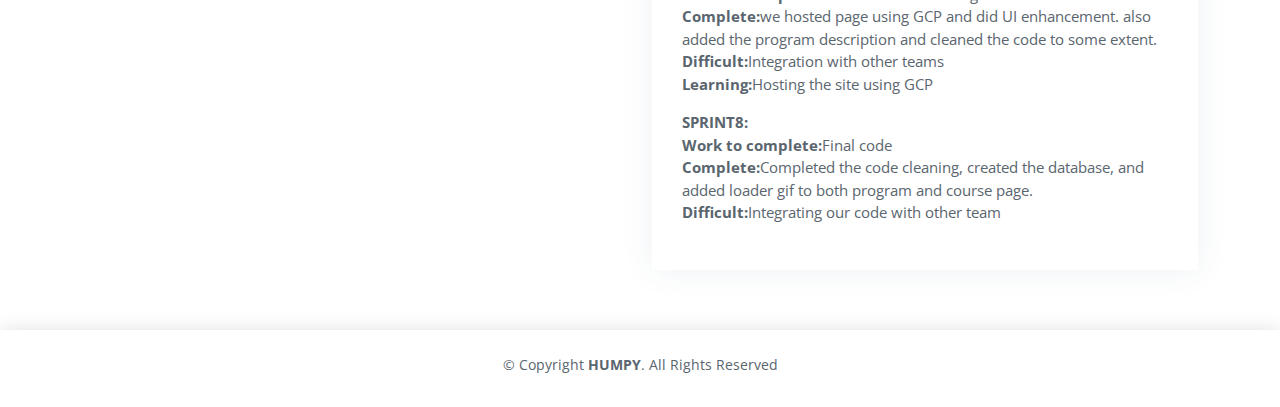
<file: reactproject4.html>
<!DOCTYPE html>
<html lang="en">

<head>
  <meta charset="utf-8">
  <meta content="width=device-width, initial-scale=1.0" name="viewport">

  <title>Portfolio Details - HUMPY Bootstrap Template</title>
  <meta content="" name="description">
  <meta content="" name="keywords">

  
  <!-- Google Fonts -->
  <link href="https://fonts.googleapis.com/css?family=Open+Sans:300,300i,400,400i,600,600i,700,700i|Poppins:300,300i,400,400i,500,500i,600,600i,700,700i|Playfair+Display:400,400i,500,500i,600,600i,700,700i&subset=cyrillic" rel="stylesheet">

  <!-- Vendor CSS Files -->
  <link href="assets/vendor/bootstrap/css/bootstrap.min.css" rel="stylesheet">
  <link href="assets/vendor/bootstrap-icons/bootstrap-icons.css" rel="stylesheet">
  <link href="assets/vendor/boxicons/css/boxicons.min.css" rel="stylesheet">
  <link href="assets/vendor/glightbox/css/glightbox.min.css" rel="stylesheet">
  <link href="assets/vendor/swiper/swiper-bundle.min.css" rel="stylesheet">

  <!-- Template Main CSS File -->
  <link href="assets/css/style.css" rel="stylesheet">

  <!-- =======================================================
  * Template Name: Lonely - v4.2.0
  * Template URL: https://bootstrapmade.com/free-html-bootstrap-template-lonely/
  * Author: BootstrapMade.com
  * License: https://bootstrapmade.com/license/
  ======================================================== -->
</head>

<body>

  <!-- ======= Header ======= -->
  <header id="header" class="d-flex align-items-center">
    <div class="container d-flex align-items-center justify-content-between">

      <div class="logo">
        <h1><a href="index.html">HUMPY</a></h1>
        <!-- Uncomment below if you prefer to use an image logo -->
        <!-- <a href="index.html"><img src="assets/img/logo.png" alt="" class="img-fluid"></a>-->
      </div>

      <nav id="navbar" class="navbar">
        <ul>
          <li><a class="nav-link scrollto " href="#hero">Home</a></li>
          <li><a class="nav-link scrollto" href="#about">About</a></li>
          <li><a class="nav-link scrollto" href="#resume">Resume</a></li>
         
          <li><a class="nav-link scrollto" href="#portfolio">Projects</a></li>
          
          <li><a class="nav-link scrollto" href="#contact">Contact</a></li>
        </ul>
        <i class="bi bi-list mobile-nav-toggle"></i>
      </nav><!-- .navbar -->

    </div>
  </header><!-- End Header -->

  <main id="main">

    <!-- ======= Breadcrumbs Section ======= -->
    <section class="breadcrumbs">
      <div class="container">

        <div class="d-flex justify-content-between align-items-center">
          <h2>Project Details</h2>
          <ol>
            <li><a href="index.html">Home</a></li>
            <li><a href="portfolio.html">Portfolio</a></li>
          
          </ol>
        </div>

      </div>
    </section><!-- Breadcrumbs Section -->

    <!-- ======= Portfolio Details Section ======= -->



    <section id="portfolio-details" class="portfolio-details">
      <div class="container">

        <div class="row gy-4">

          <div class="col-lg-6">
            <div class="portfolio-details-slider swiper-container">
              <div class="swiper-wrapper align-items-center">

                <div class="swiper-slide">
                  <img src="assets/img/portfolio/practicum/sprint1.jpg" alt="">
                </div>

                <div class="swiper-slide">
                  <img src="assets/img/portfolio/practicum/sprint2.jpg" alt="">
                </div>

                <div class="swiper-slide">
                  <img src="assets/img/portfolio/practicum/sprint3.jpg" alt="">
                </div>

                <div class="swiper-slide">
                  <img src="assets/img/portfolio/practicum/sprint4.jpg" alt="">
                </div>

                <div class="swiper-slide">
                  <img src="assets/img/portfolio/practicum/sprint5.jpg" alt="">
                </div>

                <div class="swiper-slide">
                  <img src="assets/img/portfolio/practicum/sprint6.jpg" alt="">
                </div>

                <div class="swiper-slide">
                  <img src="assets/img/portfolio/practicum/sprint7.jpg" alt="">
                </div>

              </div>
              <div class="swiper-pagination"></div>
            </div>
          </div>

          <div class="col-lg-6">
            <div class="portfolio-info">
              <h3>Project information</h3>
              
              <ul>
                <li><strong>Project Name:</strong> ILMS </li>
                <li><strong>Technologies Used:</strong><br>HTML, CSS, Bootstrap, Javascript, Json, ReactJs, Postman, JustInMind  </li>
                <li><strong>Description:</strong></li>
                 <li><b>SPRINT1:</b>  </li>
                 <p><b>Work to complete:</b> Design sprint work plan<br>
                    <b>Complete:</b> understood the scrum process. understood the issues in the ILMS and in the project management knowing about the UX design and starting implementing it<br>
                    <b>Learning:</b> Just in mind tool, scrum process</p>
                    
                <li><b>SPRINT2:</b> </li>
                <p><strong>Work to complete:</strong> Displaying the program page<br>
                   <b>Complete:</b> Should be able to view the program page separated by sections i.e, ongoing and completed<br>
                   <b>Difficult:</b> how to get JSON data and added dynamically when we click on the card. <br>
                   <b>Learning:</b> Using Postman for getting API calls<br>
                </p>
                <li><b>SPRINT3:</b></li>
                <p>
                    <b>Work to complete:</b> Display Course page and Mentor page<br>
                    <b>Complete:</b> Should be able to redirect to the respective course page when I click on them and As a student, I should be able to view the course page directly on login(viz. homepage)<br>
                    <b>Difficult:</b> We had an issue the API’s calls and nodeJs versions are not matching for Nglms and React(i-LMS), Heroku was not working completely.<br>
                    <b>Learning:</b> Using Json for getting course data<br>

                </p>
                <li><b>SPRINT4:</b></li>
                <p>
                    <b>Work to complete:</b> Displaying ongoing courses and divided the courses semester wise<br>
                    <b>Complete:</b> Should be able to view Ongoing courses on the top of the page to access them easily, should be able to see the courses semester-wise along with time duration next to Ongoing Courses and View IT and Soft Skills separated by different color code.<br>
                    <b>Difficult:</b> problem with adding the presentation card as a full-screen card, implementing dynamic cards based on the no. of weeks that course contains.<br>
                    <b>Learning:</b> Using Json for getting course data<br>
                </p>
                <li><b>SPRINT5:</b></li>
                <p><strong>Work to complete: </strong>Differentiate the ongoing and completed courses by fade out the course card.<br>
                   <strong>Complete:</strong>Upcoming courses should be at the bottom of the page with different color coding and the card color should be fade out after course completion.<br>
                   <strong>Difficult:</strong>The fade out color is overlaping with the text on the card<br>
                   
                </p>
                <li><b>SPRINT6:</b></li>
                <p><b>Work to complete:</b>Displaying the status of the student on each course card.<br>
                   <b>Complete:</b>When user hover on any course card, it should display details like Course status, Percentage, and Grade. Also when user click on start course button it should redirected to respective course module page. <br>
                   <b>Difficult:</b>Responsiveness of the page in different views <br>
                   
                </p>
                <li><b>SPRINT7:</b></li>
                <p><b>Work to complete:</b>Host the website using GDP <br>
                   <b>Complete:</b>we hosted page using GCP and did UI enhancement. also added the program description and cleaned the code to some extent.<br>
                   <b>Difficult:</b>Integration with other teams<br>
                   <b>Learning:</b>Hosting the site using GCP<br>
                 </p>
                <li><b>SPRINT8:</b></li>
                <p><b>Work to complete:</b>Final code <br>
                   <b>Complete:</b>Completed the code cleaning, created the database, and added loader gif to both program and course page.<br>
                   <b>Difficult:</b>Integrating our code with other team<br>
                   
                 </p>
              </ul>
            </div>
           
          </div>

        </div>

      </div>
    </section><!-- End Portfolio Details Section -->

  </main><!-- End #main -->

  <!-- ======= Footer ======= -->
  <footer id="footer">
    <div class="container">
      <div class="copyright">
        &copy; Copyright <strong><span>HUMPY</span></strong>. All Rights Reserved
      </div>
      <div class="credits">
        <!-- All the links in the footer should remain intact. -->
        <!-- You can delete the links only if you purchased the pro version. -->
        <!-- Licensing information: https://bootstrapmade.com/license/ -->
        <!-- Purchase the pro version with working PHP/AJAX contact form: https://bootstrapmade.com/free-html-bootstrap-template-lonely/ -->
       
      </div>
    </div>
  </footer><!-- End  Footer -->

  <a href="#" class="back-to-top d-flex align-items-center justify-content-center"><i class="bi bi-arrow-up-short"></i></a>

  <!-- Vendor JS Files -->
  <script src="assets/vendor/bootstrap/js/bootstrap.bundle.min.js"></script>
  <script src="assets/vendor/glightbox/js/glightbox.min.js"></script>
  <script src="assets/vendor/isotope-layout/isotope.pkgd.min.js"></script>
  <script src="assets/vendor/php-email-form/validate.js"></script>
  <script src="assets/vendor/purecounter/purecounter.js"></script>
  <script src="assets/vendor/swiper/swiper-bundle.min.js"></script>
  <script src="assets/vendor/waypoints/noframework.waypoints.js"></script>

  <!-- Template Main JS File -->
  <script src="assets/js/main.js"></script>

</body>

</html>
</file>
<file: assets/css/style.css>
/**
* Template Name: Lonely - v4.2.0
* Template URL: https://bootstrapmade.com/free-html-bootstrap-template-lonely/
* Author: BootstrapMade.com
* License: https://bootstrapmade.com/license/
*/

/*--------------------------------------------------------------
# General
--------------------------------------------------------------*/
body {
  font-family: "Open Sans", sans-serif;
  color: #5a656e;
}

a {
  color: #d43076;
  text-decoration: none;
}

a:hover {
  color: #dd5a92;
  text-decoration: none;
}

h1, h2, h3, h4, h5, h6 {
  font-family: "Playfair Display", serif;
}
h1{
  color: #111;
}
/*--------------------------------------------------------------
# Back to top button
--------------------------------------------------------------*/
.back-to-top {
  position: fixed;
  visibility: hidden;
  opacity: 0;
  right: 15px;
  bottom: 15px;
  z-index: 9999;
  background: #d43076;
  width: 40px;
  height: 40px;
  border-radius: 50px;
  transition: all 0.4s;
}

.back-to-top i {
  font-size: 24px;
  color: #fff;
  line-height: 0;
}

.back-to-top:hover {
  background: #db528c;
  color: #fff;
}

.back-to-top.active {
  visibility: visible;
  opacity: 1;
}

/*--------------------------------------------------------------
# Header
--------------------------------------------------------------*/
#header {
  transition: all 0.5s;
  z-index: 997;
  transition: all 0.5s;
  height: 60px;
  background:black;
  box-shadow: 0px 0px 20px 0px rgba(0, 0, 0, 0.12);
}

#header .logo h1 {
  font-size: 26px;
  margin: 0;
  padding: 6px 0;
  line-height: 1;
  font-weight: 500;
  letter-spacing: 3px;
  text-transform: uppercase;
}

#header .logo h1 a, #header .logo h1 a:hover {
  color: white;
  text-decoration: none;
}

#header .logo img {
  padding: 0;
  margin: 0;
  max-height: 40px;
}

.scrolled-offset {
  margin-top: 60px;
}

/*--------------------------------------------------------------
# Navigation Menu
--------------------------------------------------------------*/
/**
* Desktop Navigation 
*/
.navbar {
  padding: 0;
}

.navbar ul {
  margin: 0;
  padding: 0;
  display: flex;
  list-style: none;
  align-items: center;
}

.navbar li {
  position: relative;
}

.navbar a {
  display: flex;
  align-items: center;
  justify-content: space-between;
  padding: 10px 0 10px 30px;
  font-size: 14px;
  color: white;
  white-space: nowrap;
  transition: 0.3s;
}

.navbar a i {
  font-size: 12px;
  line-height: 0;
  margin-left: 5px;
}

.navbar a:hover, .navbar .active, .navbar li:hover > a {
  color: #d43076;
}

.navbar .dropdown ul {
  display: block;
  position: absolute;
  left: 14px;
  top: 100%;
  margin: 0;
  padding: 10px 0;
  z-index: 99;
  opacity: 0;
  visibility: hidden;
  background:black;
  box-shadow: 0px 0px 30px rgba(127, 137, 161, 0.25);
  transition: 0.3s;
  border-radius: 4px;
}

.navbar .dropdown ul li {
  min-width: 200px;
}

.navbar .dropdown ul a {
  padding: 10px 20px;
  text-transform: none;
}

.navbar .dropdown ul a i {
  font-size: 12px;
}

.navbar .dropdown ul a:hover, .navbar .dropdown ul .active:hover, .navbar .dropdown ul li:hover > a {
  color: #d43076;
}

.navbar .dropdown:hover > ul {
  opacity: 1;
  visibility: visible;
}

.navbar .dropdown .dropdown ul {
  top: 0;
  left: calc(100% - 30px);
  visibility: hidden;
}

.navbar .dropdown .dropdown:hover > ul {
  opacity: 1;
  top: 0;
  left: 100%;
  visibility: visible;
}

@media (max-width: 1366px) {
  .navbar .dropdown .dropdown ul {
    left: -90%;
  }
  .navbar .dropdown .dropdown:hover > ul {
    left: -100%;
  }
}

/**
* Mobile Navigation 
*/
.mobile-nav-toggle {
  color: #2c4964;
  font-size: 28px;
  cursor: pointer;
  display: none;
  line-height: 0;
  transition: 0.5s;
}

.mobile-nav-toggle.bi-x {
  color: #fff;
}

@media (max-width: 991px) {
  .mobile-nav-toggle {
    display: block;
  }
  .navbar ul {
    display: none;
  }
}

.navbar-mobile {
  position: fixed;
  overflow: hidden;
  top: 0;
  right: 0;
  left: 0;
  bottom: 0;
  background: rgba(13, 21, 29, 0.6);
  transition: 0.3s;
  z-index: 998;
}

.navbar-mobile .mobile-nav-toggle {
  position: absolute;
  top: 15px;
  right: 15px;
}

.navbar-mobile ul {
  display: block;
  position: absolute;
  top: 55px;
  right: 15px;
  bottom: 15px;
  left: 15px;
  padding: 10px 0;
  border-radius: 10px;
  background-color: #fff;
  overflow-y: auto;
  transition: 0.3s;
}

.navbar-mobile a {
  padding: 10px 20px;
  font-size: 15px;
  color: #2c4964;
}

.navbar-mobile a:hover, .navbar-mobile .active, .navbar-mobile li:hover > a {
  color: #d43076;
}

.navbar-mobile .getstarted {
  margin: 15px;
}

.navbar-mobile .dropdown ul {
  position: static;
  display: none;
  margin: 10px 20px;
  padding: 10px 0;
  z-index: 99;
  opacity: 1;
  visibility: visible;
  background: #fff;
  box-shadow: 0px 0px 30px rgba(127, 137, 161, 0.25);
}

.navbar-mobile .dropdown ul li {
  min-width: 200px;
}

.navbar-mobile .dropdown ul a {
  padding: 10px 20px;
}

.navbar-mobile .dropdown ul a i {
  font-size: 12px;
}

.navbar-mobile .dropdown ul a:hover, .navbar-mobile .dropdown ul .active:hover, .navbar-mobile .dropdown ul li:hover > a {
  color: #d43076;
}

.navbar-mobile .dropdown > .dropdown-active {
  display: block;
}

/*--------------------------------------------------------------
# Hero Section
--------------------------------------------------------------*/
#hero {
  width: 100%;
  height: 75vh;
  background: url("../img/bg.jpg") top center;
  background-size: cover;
  padding: 0 15px;
}

#hero h1 {
  margin: 0 0 10px 0;
  font-size: 48px;
  font-weight: 700;
  line-height: 56px;
  color:black;
}

#hero h2 {
  color:crimson;
  margin-bottom: 10px;
  font-size: 24px;
  font-weight: 300;
  font-family: "Poppins", sans-serif;
}

#hero .btn-get-started {
  font-size: 64px;
  transition: 0.5s;
  color: #fff;
  height: 60px;
}

#hero .btn-get-started:hover {
  padding-top: 10px;
  color: #d43076;
}

@media (min-width: 1024px) {
  #hero {
    background-attachment: fixed;
  }
}

@media (max-width: 768px) {
  #hero h1 {
    font-size: 28px;
    line-height: 36px;
  }
  #hero h2 {
    font-size: 18px;
    line-height: 24px;
    margin-bottom: 30px;
  }
}

/*--------------------------------------------------------------
# Sections General
--------------------------------------------------------------*/
section {
  padding: 60px 0;
}

.section-bg {
  background: linear-gradient(180deg, #f2f6f9 0%, #fff 100%);
}

.section-title {
  padding-bottom: 30px;
}

.section-title h2 {
  font-size: 32px;
  font-weight: bold;
  margin-bottom: 15px;
  padding-bottom: 15px;
  position: relative;
  color: #345676;
}

.section-title h2::after {
  content: '';
  position: absolute;
  display: block;
  width: 50px;
  height: 3px;
  background: #d43076;
  bottom: 0;
  left: 0;
}

.section-title p {
  margin-bottom: 0;
}

/*--------------------------------------------------------------
# Breadcrumbs
--------------------------------------------------------------*/
.breadcrumbs {
  padding: 15px 0;
  background-color: #fcf2f7;
  min-height: 40px;
}

.breadcrumbs h2 {
  font-size: 24px;
  font-weight: 300;
}

.breadcrumbs ol {
  display: flex;
  flex-wrap: wrap;
  list-style: none;
  padding: 0;
  margin: 0;
  font-size: 14px;
}

.breadcrumbs ol li + li {
  padding-left: 10px;
}

.breadcrumbs ol li + li::before {
  display: inline-block;
  padding-right: 10px;
  color: #6c757d;
  content: "/";
}

@media (max-width: 768px) {
  .breadcrumbs .d-flex {
    display: block !important;
  }
  .breadcrumbs ol {
    display: block;
  }
  .breadcrumbs ol li {
    display: inline-block;
  }
}

/*--------------------------------------------------------------
# About
--------------------------------------------------------------*/
.about .content {
  padding: 30px 0;
}

.about .content h3 {
  font-weight: 500;
  font-size: 34px;
  color: #2c4964;
}

.about .content p {
  margin-bottom: 0;
}

.about .content .count-box {
  padding: 20px 0;
  width: 100%;
}

.about .content .count-box i {
  display: block;
  font-size: 36px;
  color: #eeafca;
  float: left;
  line-height: 0;
}

.about .content .count-box span {
  font-size: 36px;
  line-height: 20px;
  display: block;
  font-weight: 700;
  color: #2c4964;
  margin-left: 50px;
  font-family: "Playfair Display", serif;
}

.about .content .count-box p {
  padding: 15px 0 0 0;
  margin: 0 0 0 50px;
  font-family: "Playfair Display", serif;
  font-size: 14px;
  color: #437099;
}

.about .content .count-box a {
  font-weight: 600;
  display: block;
  margin-top: 20px;
  color: #437099;
  font-size: 15px;
  font-family: "Poppins", sans-serif;
  transition: ease-in-out 0.3s;
}

.about .content .count-box a:hover {
  color: #6b96be;
}

.about .image {
  background: url("../img/me.jpg") center center no-repeat;
  background-size: cover;
  min-height: 400px;
}

@media (max-width: 991px) {
  .about .image {
    text-align: center;
  }
  .about .image img {
    max-width: 80%;
  }
}

@media (max-width: 667px) {
  .about .image img {
    max-width: 100%;
  }
}

/*--------------------------------------------------------------
# Skills
--------------------------------------------------------------*/
.skills .progress {
  height: 50px;
  display: block;
  background: none;
}

.skills .progress .skill {
  padding: 10px 0;
  margin: 0 0 6px 0;
  text-transform: uppercase;
  display: block;
  font-weight: 600;
  font-family: "Poppins", sans-serif;
  color: #2c4964;
}

.skills .progress .skill .val {
  float: right;
  font-style: normal;
}

.skills .progress-bar-wrap {
  background: #fbeaf1;
}

.skills .progress-bar {
  width: 1px;
  height: 10px;
  transition: .9s;
  background-color: #dd5a92;
}

/*--------------------------------------------------------------
# Resume
--------------------------------------------------------------*/
.resume .resume-title {
  font-size: 26px;
  font-weight: 500;
  margin-top: 20px;
  margin-bottom: 20px;
  color: #4b7dab;
  font-family: "Poppins", sans-serif;
}

.resume .resume-item {
  padding: 0 0 20px 20px;
  margin-top: -2px;
  border-left: 2px solid #d43076;
  position: relative;
}

.resume .resume-item h4 {
  line-height: 18px;
  font-size: 18px;
  font-weight: 600;
  color: #2c4964;
  margin-bottom: 10px;
}

.resume .resume-item h5 {
  font-size: 16px;
  background: #e4ebf3;
  padding: 5px 15px;
  display: inline-block;
  font-weight: 400;
  margin-bottom: 10px;
  font-family: "Poppins", sans-serif;
}

.resume .resume-item ul {
  padding-left: 20px;
}

.resume .resume-item ul li {
  padding-bottom: 10px;
}

.resume .resume-item:last-child {
  padding-bottom: 0;
}

.resume .resume-item::before {
  content: "";
  position: absolute;
  width: 16px;
  height: 16px;
  border-radius: 50px;
  left: -9px;
  top: 0;
  background: #fff;
  border: 2px solid #d43076;
}

/*--------------------------------------------------------------
# Services
--------------------------------------------------------------*/
.services .icon-box {
  padding: 20px 15px;
  position: relative;
  overflow: hidden;
  background: #fff;
  box-shadow: 0 0 29px 0 rgba(68, 88, 144, 0.2);
  transition: all 0.3s ease-in-out;
  border-radius: 8px;
  text-align: center;
  z-index: 1;
}

.services .icon-box::before {
  content: '';
  position: absolute;
  top: 0;
  left: 0;
  right: 0;
  height: 0;
  transition: ease-in-out 0.3s;
  z-index: -1;
}

.services .icon-box:hover::before {
  background: #d43076;
  height: 100%;
  border-radius: 0px;
}

.services .icon {
  margin: 0 auto 30px auto;
  padding-top: 10px;
  display: inline-block;
  text-align: center;
  border-radius: 50%;
  width: 60px;
  height: 60px;
  background: #d43076;
  transition: all 0.3s ease-in-out;
}

.services .icon i {
  font-size: 36px;
  line-height: 1;
  color: #fff;
}

.services .title {
  font-weight: 700;
  margin-bottom: 15px;
  font-size: 18px;
}

.services .title a {
  color: #111;
}

.services .description {
  font-size: 15px;
  line-height: 24px;
  margin-bottom: 0;
}

.services .icon-box:hover .title a, .services .icon-box:hover .description {
  color: #fff;
}

.services .icon-box:hover .icon {
  background: #fff;
}

.services .icon-box:hover .icon i {
  color: #d43076;
}

@media (max-width: 768px) {
  .services .icon-box::before {
    bottom: 60%;
  }
}

/*--------------------------------------------------------------
# Portfolio
--------------------------------------------------------------*/
.portfolio .portfolio-item {
  margin-bottom: 30px;
}

.portfolio #portfolio-flters {
  padding: 0;
  margin: 0 auto 35px auto;
  list-style: none;
  text-align: center;
  background: #fff;
  border-radius: 50px;
  padding: 2px 15px;
  box-shadow: 0px 2px 15px rgba(0, 0, 0, 0.08);
}

.portfolio #portfolio-flters li {
  cursor: pointer;
  display: inline-block;
  padding: 10px 15px 8px 15px;
  font-size: 14px;
  font-weight: 600;
  line-height: 1;
  text-transform: uppercase;
  color: #5a656e;
  margin-bottom: 5px;
  transition: all 0.3s ease-in-out;
}

.portfolio #portfolio-flters li:hover, .portfolio #portfolio-flters li.filter-active {
  color: #d43076;
}

.portfolio #portfolio-flters li:last-child {
  margin-right: 0;
}

.portfolio .portfolio-wrap {
  transition: 0.3s;
  position: relative;
  overflow: hidden;
  z-index: 1;
}

.portfolio .portfolio-wrap::before {
  content: "";
  background: rgba(44, 73, 100, 0.6);
  position: absolute;
  left: 30px;
  right: 30px;
  top: 30px;
  bottom: 30px;
  transition: all ease-in-out 0.3s;
  z-index: 2;
  opacity: 0;
}

.portfolio .portfolio-wrap .portfolio-info {
  opacity: 0;
  position: absolute;
  top: 10%;
  left: 0;
  right: 0;
  text-align: center;
  z-index: 3;
  transition: all ease-in-out 0.3s;
}

.portfolio .portfolio-wrap .portfolio-info h4 {
  font-size: 20px;
  color: #fff;
  font-weight: 600;
}

.portfolio .portfolio-wrap .portfolio-info p {
  color: #ffffff;
  font-size: 14px;
  text-transform: uppercase;
}

.portfolio .portfolio-wrap .portfolio-links {
  opacity: 0;
  left: 0;
  right: 0;
  bottom: 10%;
  text-align: center;
  z-index: 3;
  position: absolute;
  transition: all ease-in-out 0.3s;
}

.portfolio .portfolio-wrap .portfolio-links a {
  color: #fff;
  margin: 0 2px;
  font-size: 28px;
  display: inline-block;
  transition: 0.3s;
}

.portfolio .portfolio-wrap .portfolio-links a:hover {
  color: #e684ae;
}

.portfolio .portfolio-wrap:hover::before {
  top: 0;
  left: 0;
  right: 0;
  bottom: 0;
  opacity: 1;
}

.portfolio .portfolio-wrap:hover .portfolio-info {
  opacity: 1;
  top: calc(50% - 48px);
}

.portfolio .portfolio-wrap:hover .portfolio-links {
  opacity: 1;
  bottom: calc(50% - 50px);
}

/*--------------------------------------------------------------
# Portfolio Details
--------------------------------------------------------------*/
.portfolio-details {
  padding-top: 40px;
}

.portfolio-details .portfolio-details-slider img {
  width: 100%;
}

.portfolio-details .portfolio-details-slider .swiper-pagination {
  margin-top: 20px;
  position: relative;
}

.portfolio-details .portfolio-details-slider .swiper-pagination .swiper-pagination-bullet {
  width: 12px;
  height: 12px;
  background-color: #fff;
  opacity: 1;
  border: 1px solid #d43076;
}

.portfolio-details .portfolio-details-slider .swiper-pagination .swiper-pagination-bullet-active {
  background-color: #d43076;
}

.portfolio-details .portfolio-info {
  padding: 30px;
  box-shadow: 0px 0 30px rgba(44, 73, 100, 0.08);
}

.portfolio-details .portfolio-info h3 {
  font-size: 22px;
  font-weight: 700;
  margin-bottom: 20px;
  padding-bottom: 20px;
  border-bottom: 1px solid #eee;
}

.portfolio-details .portfolio-info ul {
  list-style: none;
  padding: 0;
  font-size: 15px;
}

.portfolio-details .portfolio-info ul li + li {
  margin-top: 10px;
}

.portfolio-details .portfolio-description {
  padding-top: 30px;
}

.portfolio-details .portfolio-description h2 {
  font-size: 26px;
  font-weight: 700;
  margin-bottom: 20px;
}

.portfolio-details .portfolio-description p {
  padding: 0;
}

/*--------------------------------------------------------------
# Testimonials
--------------------------------------------------------------*/
.testimonials .testimonial-item {
  box-sizing: content-box;
  min-height: 320px;
}

.testimonials .testimonial-item .testimonial-img {
  width: 90px;
  border-radius: 50%;
  margin: -40px 0 0 40px;
  position: relative;
  z-index: 2;
  border: 6px solid #fff;
  box-shadow: 0px 5px 15px rgba(0, 0, 0, 0.1);
}

.testimonials .testimonial-item h3 {
  font-size: 18px;
  font-weight: bold;
  margin: 10px 0 5px 45px;
  color: #2c4964;
}

.testimonials .testimonial-item h4 {
  font-size: 14px;
  color: #6b96be;
  margin: 0 0 0 45px;
}

.testimonials .testimonial-item .quote-icon-left, .testimonials .testimonial-item .quote-icon-right {
  color: #f7d9e6;
  font-size: 26px;
}

.testimonials .testimonial-item .quote-icon-left {
  display: inline-block;
  left: -5px;
  position: relative;
}

.testimonials .testimonial-item .quote-icon-right {
  display: inline-block;
  right: -5px;
  position: relative;
  top: 10px;
}

.testimonials .testimonial-item p {
  font-style: italic;
  margin: 0 15px 0 15px;
  padding: 20px 20px 60px 20px;
  background: #fff;
  position: relative;
  border-radius: 6px;
  position: relative;
  z-index: 1;
  box-shadow: 0px 2px 15px rgba(0, 0, 0, 0.1);
}

.testimonials .swiper-pagination {
  margin-top: 20px;
  position: relative;
}

.testimonials .swiper-pagination .swiper-pagination-bullet {
  width: 12px;
  height: 12px;
  background-color: #fff;
  opacity: 1;
  border: 1px solid #d43076;
}

.testimonials .swiper-pagination .swiper-pagination-bullet-active {
  background-color: #d43076;
}

@media (max-width: 767px) {
  .testimonials {
    margin: 30px 10px;
  }
}

/*--------------------------------------------------------------
# Contact
--------------------------------------------------------------*/
.contact .contact-about h3 {
  font-size: 36px;
  margin: 0 0 10px 0;
  padding: 0;
  line-height: 1;
  font-weight: 300;
  letter-spacing: 3px;
  text-transform: uppercase;
  color: #d43076;
}

.contact .contact-about p {
  font-size: 14px;
  line-height: 24px;
  font-family: "Playfair Display", serif;
  color: #3c6387;
}

.contact .social-links {
  padding-bottom: 20px;
}

.contact .social-links a {
  font-size: 18px;
  display: inline-block;
  background: #fff;
  color: #d43076;
  line-height: 0;
  padding: 8px 0;
  margin-right: 4px;
  border-radius: 50%;
  text-align: center;
  width: 36px;
  height: 36px;
  transition: 0.3s;
  border: 1px solid #d43076;
}

.contact .social-links a:hover {
  background: #d43076;
  color: #fff;
}

.contact .info {
  color: #5a656e;
}

.contact .info i {
  font-size: 32px;
  color: #d43076;
  line-height: 0;
  margin-right: 15px;
}

.contact .info p {
  font-size: 14px;
  margin: 0;
}

.contact .php-email-form .error-message {
  display: none;
  color: #fff;
  background: #ed3c0d;
  text-align: left;
  padding: 15px;
  font-weight: 600;
}

.contact .php-email-form .error-message br + br {
  margin-top: 25px;
}

.contact .php-email-form .sent-message {
  display: none;
  color: #fff;
  background: #18d26e;
  text-align: center;
  padding: 15px;
  font-weight: 600;
}

.contact .php-email-form .loading {
  display: none;
  background: #fff;
  text-align: center;
  padding: 15px;
}

.contact .php-email-form .loading:before {
  content: "";
  display: inline-block;
  border-radius: 50%;
  width: 24px;
  height: 24px;
  margin: 0 10px -6px 0;
  border: 3px solid #18d26e;
  border-top-color: #eee;
  -webkit-animation: animate-loading 1s linear infinite;
  animation: animate-loading 1s linear infinite;
}

.contact .php-email-form input, .contact .php-email-form textarea {
  border-radius: 0;
  box-shadow: none;
  font-size: 14px;
}

.contact .php-email-form input:focus, .contact .php-email-form textarea:focus {
  border-color: #d43076;
}

.contact .php-email-form button[type="submit"] {
  background: #d43076;
  border: 0;
  padding: 10px 24px;
  color: #fff;
  transition: 0.4s;
  border-radius: 50px;
}

.contact .php-email-form button[type="submit"]:hover {
  background: #dd5a92;
}

@-webkit-keyframes animate-loading {
  0% {
    transform: rotate(0deg);
  }
  100% {
    transform: rotate(360deg);
  }
}

@keyframes animate-loading {
  0% {
    transform: rotate(0deg);
  }
  100% {
    transform: rotate(360deg);
  }
}

/*--------------------------------------------------------------
# Footer
--------------------------------------------------------------*/
#footer {
  background: #fff;
  padding: 24px 0;
  font-size: 14px;
  box-shadow: 0px 0 20px 0 rgba(0, 0, 0, 0.12);
}

#footer .copyright {
  text-align: center;
}

#footer .credits {
  padding-top: 8px;
  text-align: center;
  font-size: 13px;
}
</file>
